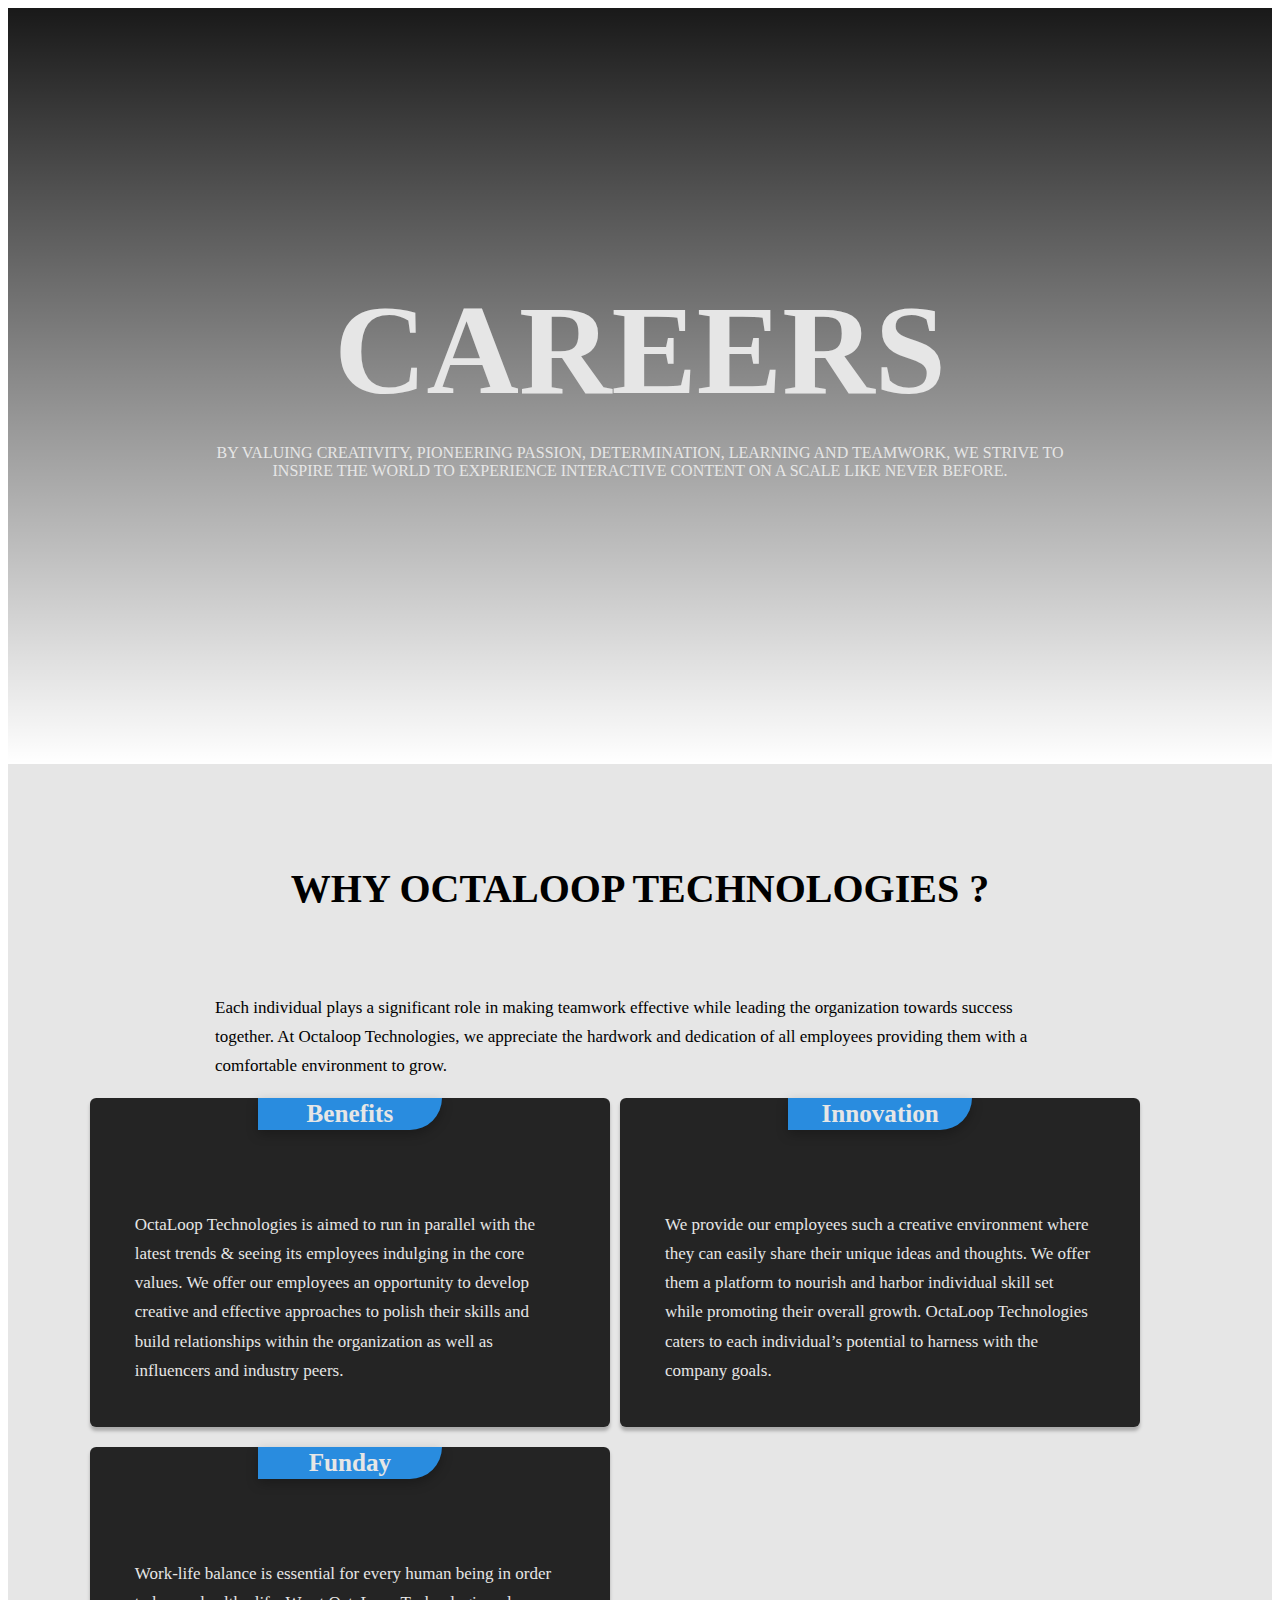
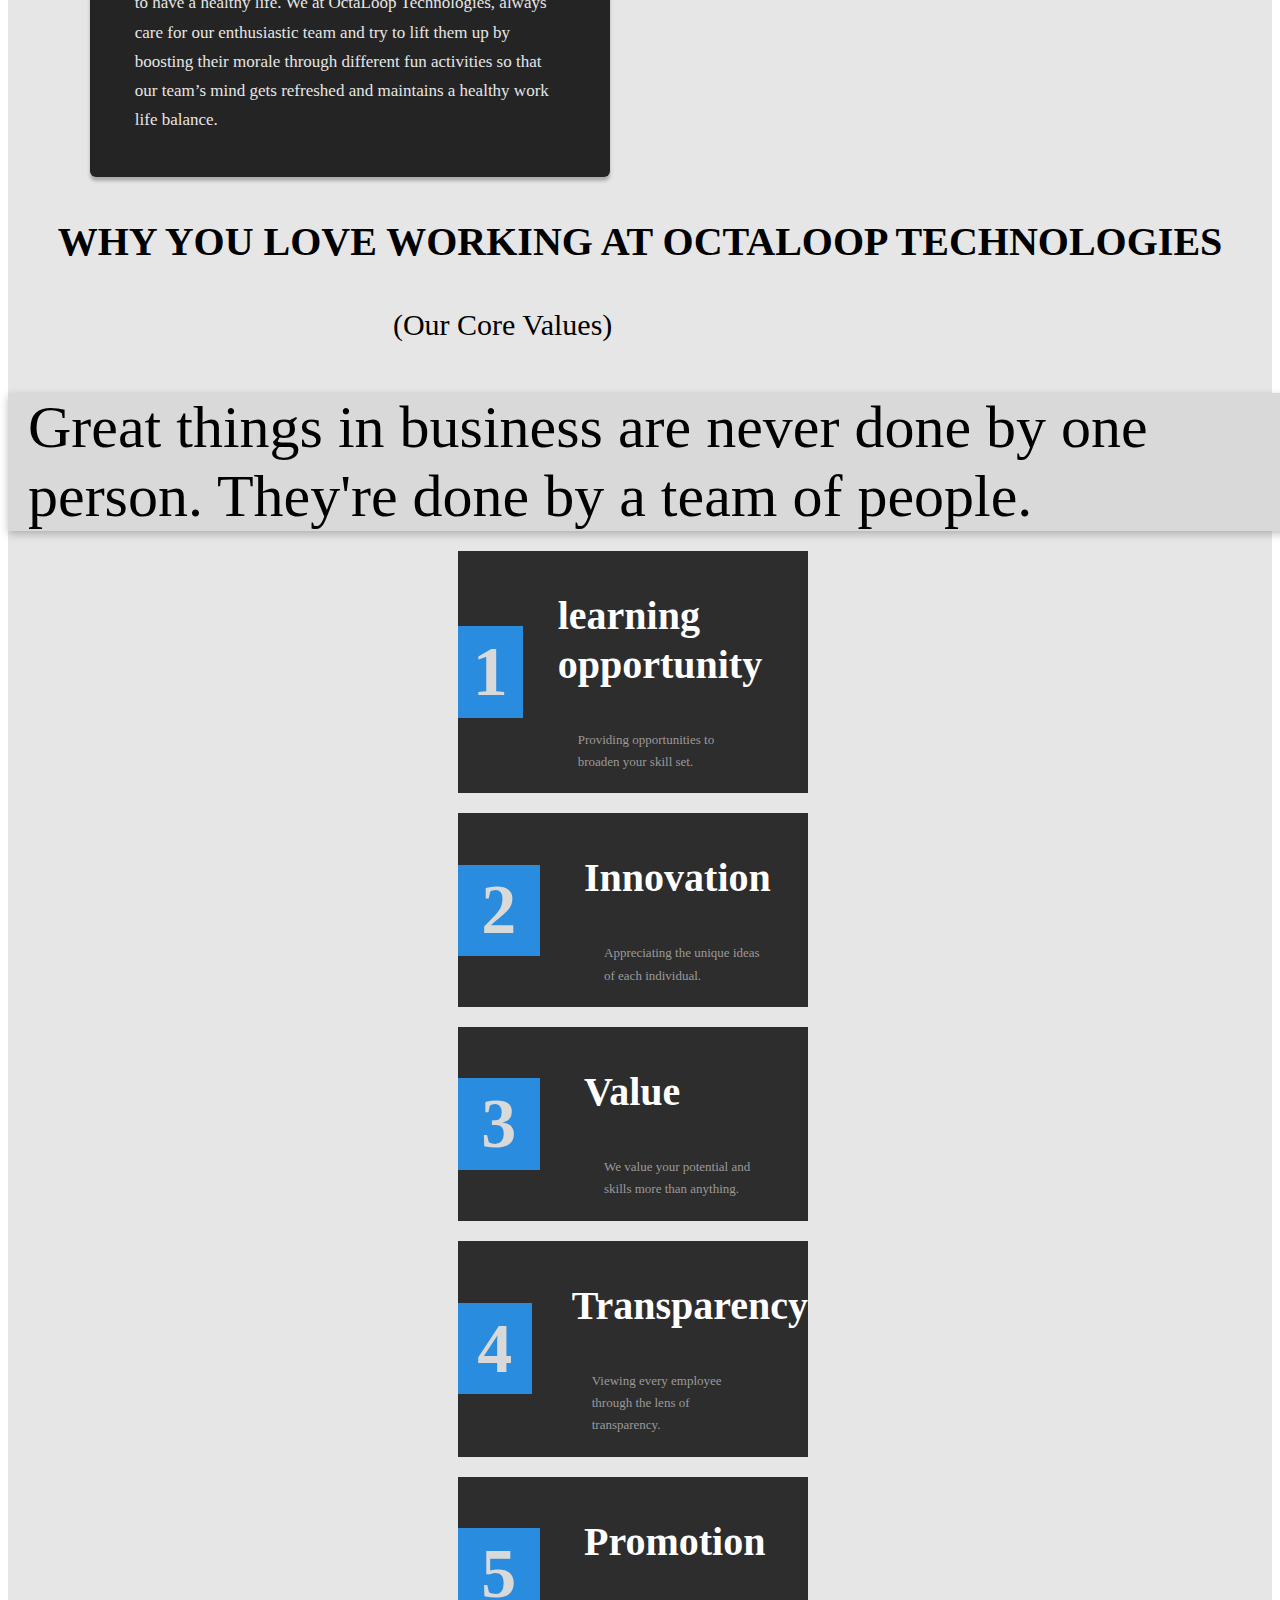
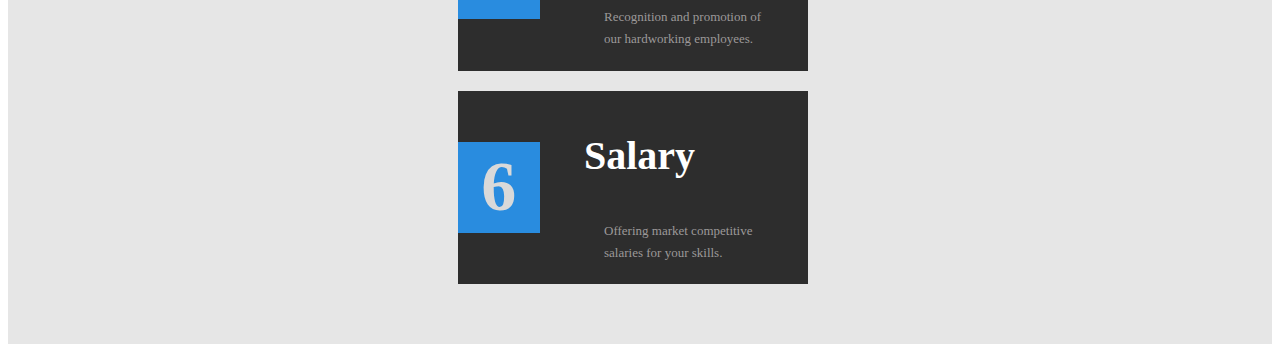
<file: carrer.html>
<!DOCTYPE html>
<html>
    <head>
        <title>Octaloop Technologies</title>
        <link rel="stylesheet" href="carrer.css">
    </head>
<body>
    <div class="Carrer">
        <div class="CareersHeader">Careers
            <p class="careersHeader">By valuing creativity, pioneering passion, determination, learning and teamwork, we strive to inspire the world to experience interactive content on a scale like never before.</p>
        </div>
        <div class="OctaMain centered">
            <div class="Octaheader centered ">
                <p>WHY OCTALOOP TECHNOLOGIES <span>?</span></p>
                <p>Each individual plays a significant role in making teamwork effective while leading the organization towards success together. At Octaloop Technologies, we appreciate the hardwork and dedication of all employees providing them with a comfortable environment to grow.</p>
            </div>
            <div class="cardContainer container">
                <div class="Octacard">
                    <div class="centered">Benefits</div>
                    <p>OctaLoop Technologies is aimed to run in parallel with the latest trends &amp; seeing its employees indulging in the core values. We offer our employees an opportunity to develop creative and effective approaches to polish their skills and build relationships within the organization as well as influencers and industry peers.</p>
                </div>
                <div class="Octacard">
                    <div class="centered">Innovation</div>
                    <p>We provide our employees such a creative  environment where they can easily share their unique ideas and thoughts. We offer them a platform to nourish and harbor individual skill set while promoting their overall growth. OctaLoop Technologies caters to each individual’s potential to harness  with the company goals. </p>
                </div>
                <div class="Octacard">
                    <div class="centered">Funday</div>
                <p>Work-life balance is essential for every human being in order to have a healthy life. We at OctaLoop Technologies, always care for our enthusiastic team and try to lift them up by boosting their morale through different fun activities so that our team’s mind gets refreshed and maintains a healthy work life balance.</p>
                </div>
            </div>
        <div class="OctaWork centered">
            <div class="octaWork">
                <p>WHY YOU LOVE WORKING AT OCTALOOP TECHNOLOGIES</p>
                <p>(Our Core Values)</p>
            </div>

        </div> 
            <div class="CareValues">
                <div class="firstCareValues">
                    Great things in business are never done by one person. They're done by a team of people.
                </div>
                <div class="secondCareValues">
                    <div class="Carevalue">
                        <div class="number centered">1</div>
                        <div class="CarevalueSpace"></div>
                        <div class="CarevalueContent">
                            <p> learning opportunity</p>
                            <p>Providing opportunities to broaden your skill set.</p>
                        </div>
                    </div>
                    <div class="Carevalue">
                        <div class="number centered">2</div>
                        <div class="CarevalueSpace"></div>
                        <div class="CarevalueContent">
                            <p>Innovation</p>
                            <p>Appreciating the unique ideas of each individual.</p>
                        </div>
                    </div>
                    <div class="Carevalue">
                        <div class="number centered">3</div>
                        <div class="CarevalueSpace"></div>
                        <div class="CarevalueContent">
                            <p>Value</p>
                            <p>We value your potential and skills more than anything.</p>
                        </div>
                    </div>
                    <div class="Carevalue cardflip">
                        <div class="number centered">4</div>
                        <div class="CarevalueSpace"></div>
                        <div class="CarevalueContent">
                            <p>Transparency</p>
                            <p>Viewing every employee through the lens of transparency.</p>
                        </div>
                    </div>
                    <div class="Carevalue cardflip">
                        <div class="number centered">5</div>
                        <div class="CarevalueSpace"></div>
                        <div class="CarevalueContent">
                            <p>Promotion</p>
                            <p>Recognition and promotion of our hardworking employees.</p>
                        </div>
                    </div>
                    <div class="Carevalue cardflip">
                        <div class="number centered">6</div>
                        <div class="CarevalueSpace"></div>
                        <div class="CarevalueContent">
                            <p>Salary</p>
                            <p>Offering market competitive salaries for your skills.</p>
                        </div>
                    </div>
                 </div>
                
            
            </div>
        

       
    </div>

</body>
</html>
</file>
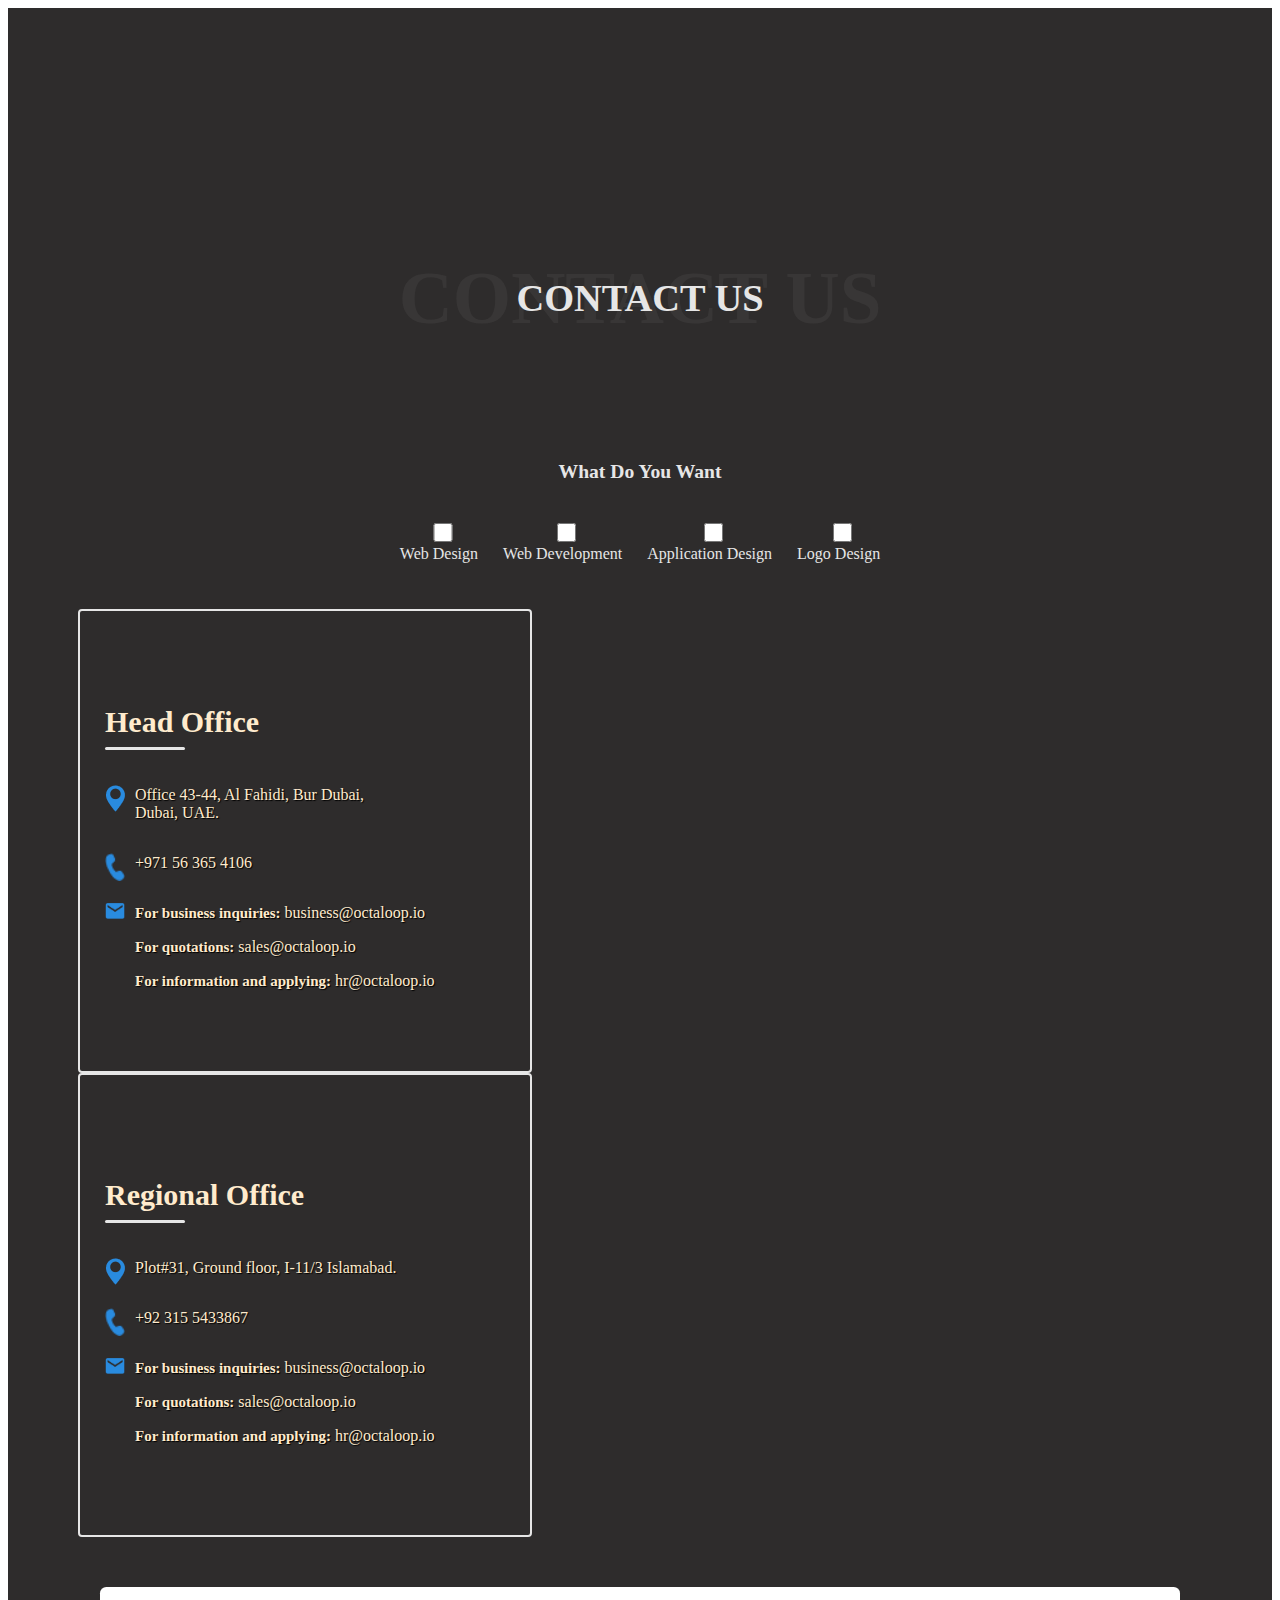
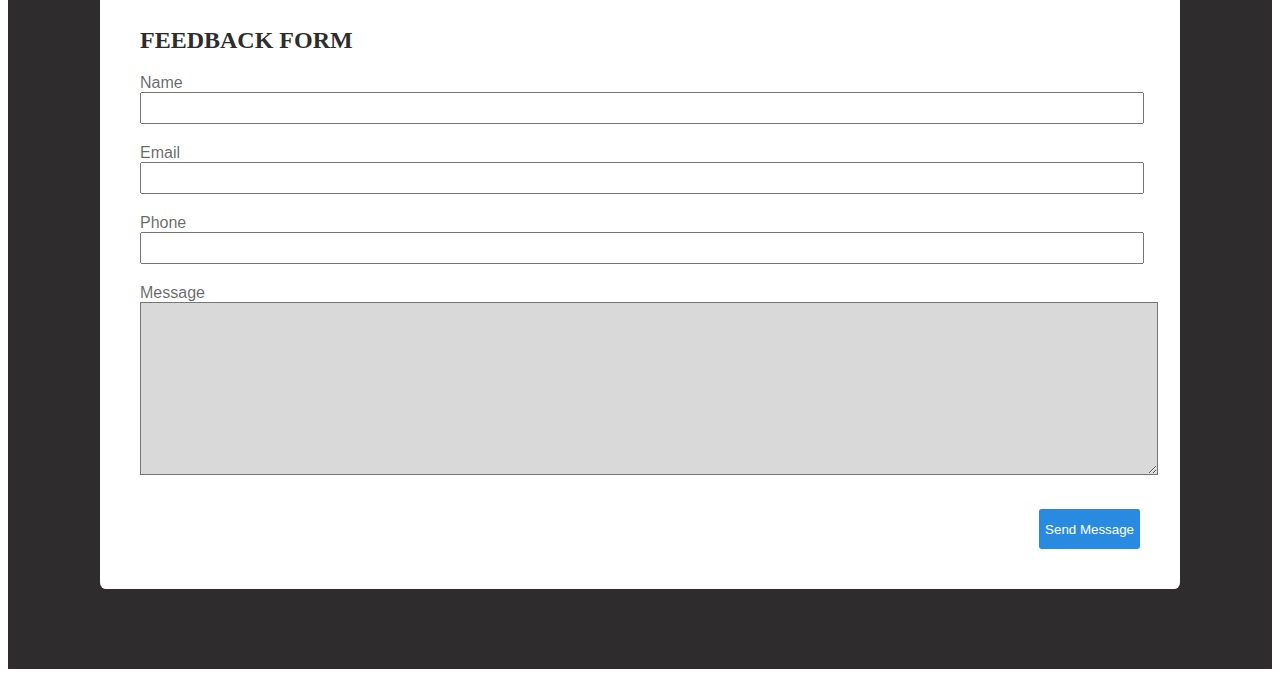
<file: contactUs.html>
<!DOCTYPE html>
<html>
    <head>
        <title>Octaloop Technologies</title>
        <link rel="stylesheet" href="contactUs.css">
    </head>
<body>
    <div class="contactUs">
        <h3 class="contactHead centered ">Contact Us<p>Contact Us</p></h3>
        <div class="contact-us-map">
            <div class="gridhead"><p>What Do You Want</p></div>
            <div class="offering">
                <p>
                   <label class="Checkbox">
                      <input class="chkboxes" type="checkbox">Web Design</label>
                </p>
                <p>
                    <label class="Checkbox">
                      <input class="chkboxes" type="checkbox">Web Development</label>
                </p>
                <p>
                    <label class="Checkbox">
                        <input class="chkboxes" type="checkbox">Application Design</label>
                </p>
                <p>
                    <label class="Checkbox"><input class="chkboxes" type="checkbox">Logo Design</label>
                </p>
            </div>
            <div class="addressSection">
                <div class="AddressBox">
                    <h3> Head Office </h3>
                  <div class="AddressLine"></div>
                   <div>
                       <img src="[data-uri]" alt="Location">
                       <p>Office 43-44, Al Fahidi, Bur Dubai, <br> Dubai, UAE.<br></p>
                   </div>
                   <div>
                       <img src="[data-uri]" alt="Phone">
                       <div>
                           <p>+971 56 365 4106</p>
                       </div>
                   </div>
                   <div>
                       <img src="[data-uri]" alt="Email">
                       <div class="Emails">
                           <p><strong>For business inquiries:</strong> business@octaloop.io</p>
                           <p><strong>For quotations:</strong> sales@octaloop.io</p>
                           <p><strong>For information and applying:</strong> hr@octaloop.io</p>
                       </div>
                   </div>
                </div>
             <div class="AddressBox">
                        <h3> Regional Office </h3>
                      <div class="AddressLine"></div>
                       <div>
                           <img src="[data-uri]" alt="Location">
                           <p>Plot#31, Ground floor, I-11/3 Islamabad. <br></p>
                       </div>
                       <div>
                           <img src="[data-uri]" alt="Phone">
                           <div>
                               <p>+92 315 5433867</p>
                           </div>
                       </div>
                       <div>
                           <img src="[data-uri]" alt="Email">
                           <div class="Emails">
                               <p><strong>For business inquiries:</strong> business@octaloop.io</p>
                               <p><strong>For quotations:</strong> sales@octaloop.io</p>
                               <p><strong>For information and applying:</strong> hr@octaloop.io</p>
                           </div>
                </div>
                    
            </div>
            <div class="GridForm">
                <div class="contactForm">
                    <p>FEEDBACK FORM</p>
                    <div class="FormControl">
                        <label class="MuiFormLabel-root  " data-shrink="false" for=":r0:" id=":r0:-label">Name</label>
                        <div class="InputBase">
                            <input aria-invalid="false" id=":r0:" type="text" maxlength="30" class="MuiInputBase-input MuiInput-input css-mnn31" value="">
                        </div>
                    </div>
                    <div class="FormControl">
                        <label class="MuiFormLabel-root " data-shrink="false" for=":r1:" id=":r1:-label">Email</label>
                    <div class="InputBase">
                        <input aria-invalid="false" id=":r1:" type="text" class="MuiInputBase-input MuiInput-input css-mnn31" value="">
                    </div>
                </div>
                <div class="FormControl">
                    <label class="MuiFormLabel-root " data-shrink="false" for=":r2:" id=":r2:-label">Phone</label>
                    <div class="InputBase">
                        <input aria-invalid="false" id=":r2:" type="text" maxlength="15" class="MuiInputBase-input MuiInput-input css-mnn31" value="">
                    </div>
                </div>
                <div class="FormControl">
                    <label class="MuiFormLabel-root" data-shrink="false" for="textarea" id="textarea-label">Message</label>
                    <div class="InputBase">
                        <textarea aria-invalid="false" id="textarea" class="MuiInputBase-input MuiInput-input MuiInputBase-inputMultiline css-10oer18" style="height: 161px;">
                        </textarea>
                        <textarea aria-hidden="true" class="MuiInputBase-input MuiInput-input MuiInputBase-inputMultiline css-10oer18" readonly="" tabindex="-1" style="visibility: hidden; position: absolute; overflow: hidden; height: 0px; top: 0px; left: 0px; transform: translateZ(0px); padding-top: 0px; padding-bottom: 0px; width: 670px;">
                        </textarea>
                    </div>
                </div>
                <button class="ButtonBase" tabindex="0" type="button">Send Message<span class="MuiTouchRipple-root css-w0pj6f">
    
                </span>
            </button>
        </div>
            </div>
         
    </div>
    
    </body>
    </html>
    
        </div>
</file>
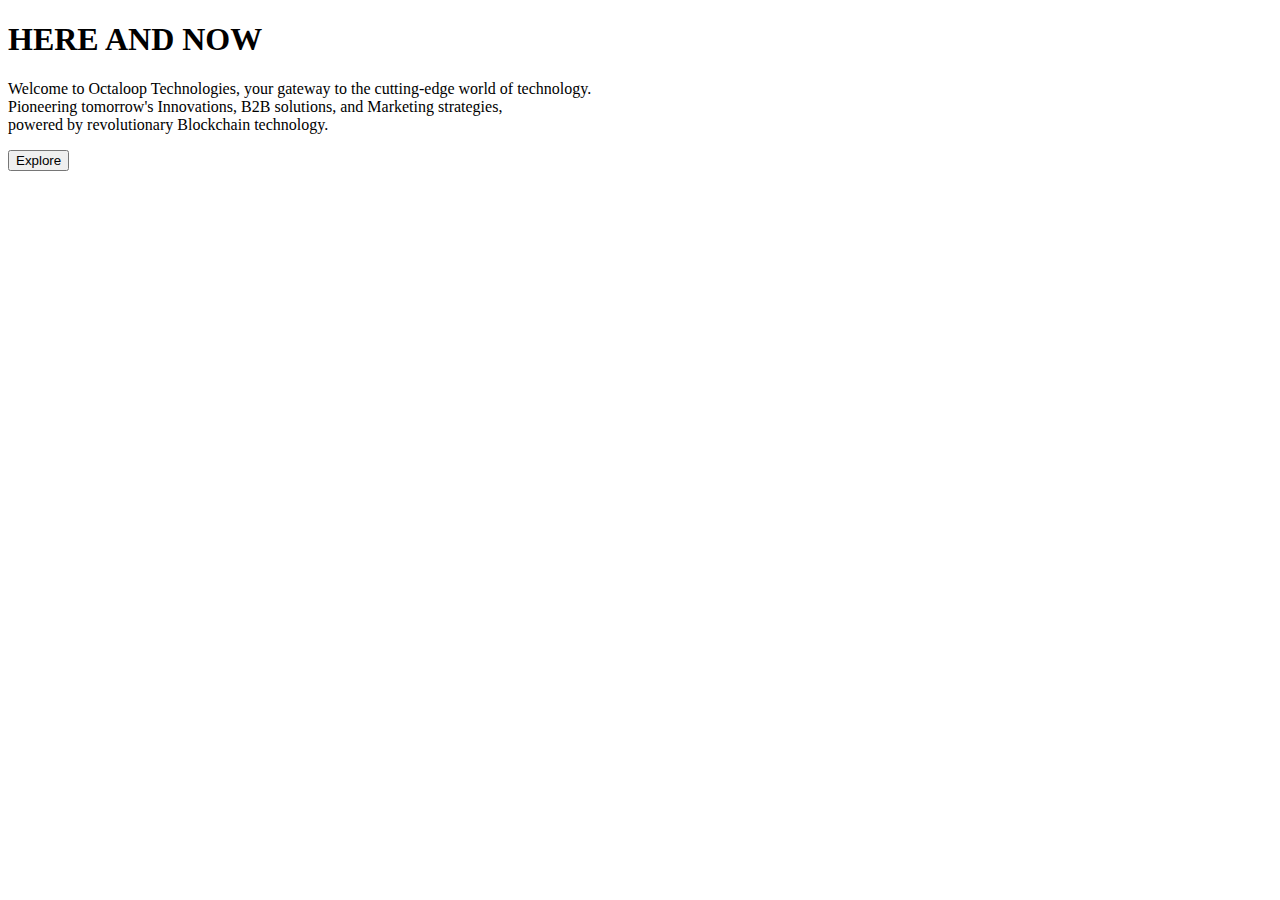
<file: home.html>
<!DOCTYPE html>
<html>
<head>
    <title>Octaloop Technologies</title>
    <link rel="stylesheet" href="style.css">
</head>
<body>
   <div class="content">
    <h1>HERE AND NOW</h1>
    <p>
        Welcome to Octaloop Technologies, your gateway to the cutting-edge world of technology. 
        <br class="desktop">
        Pioneering tomorrow's Innovations, B2B solutions, and Marketing strategies,
        <br class="desktop">
        powered by revolutionary Blockchain technology.
    </p>
    <button class="primary-btn">Explore</button>

   </div>
</body>
</html>
</file>
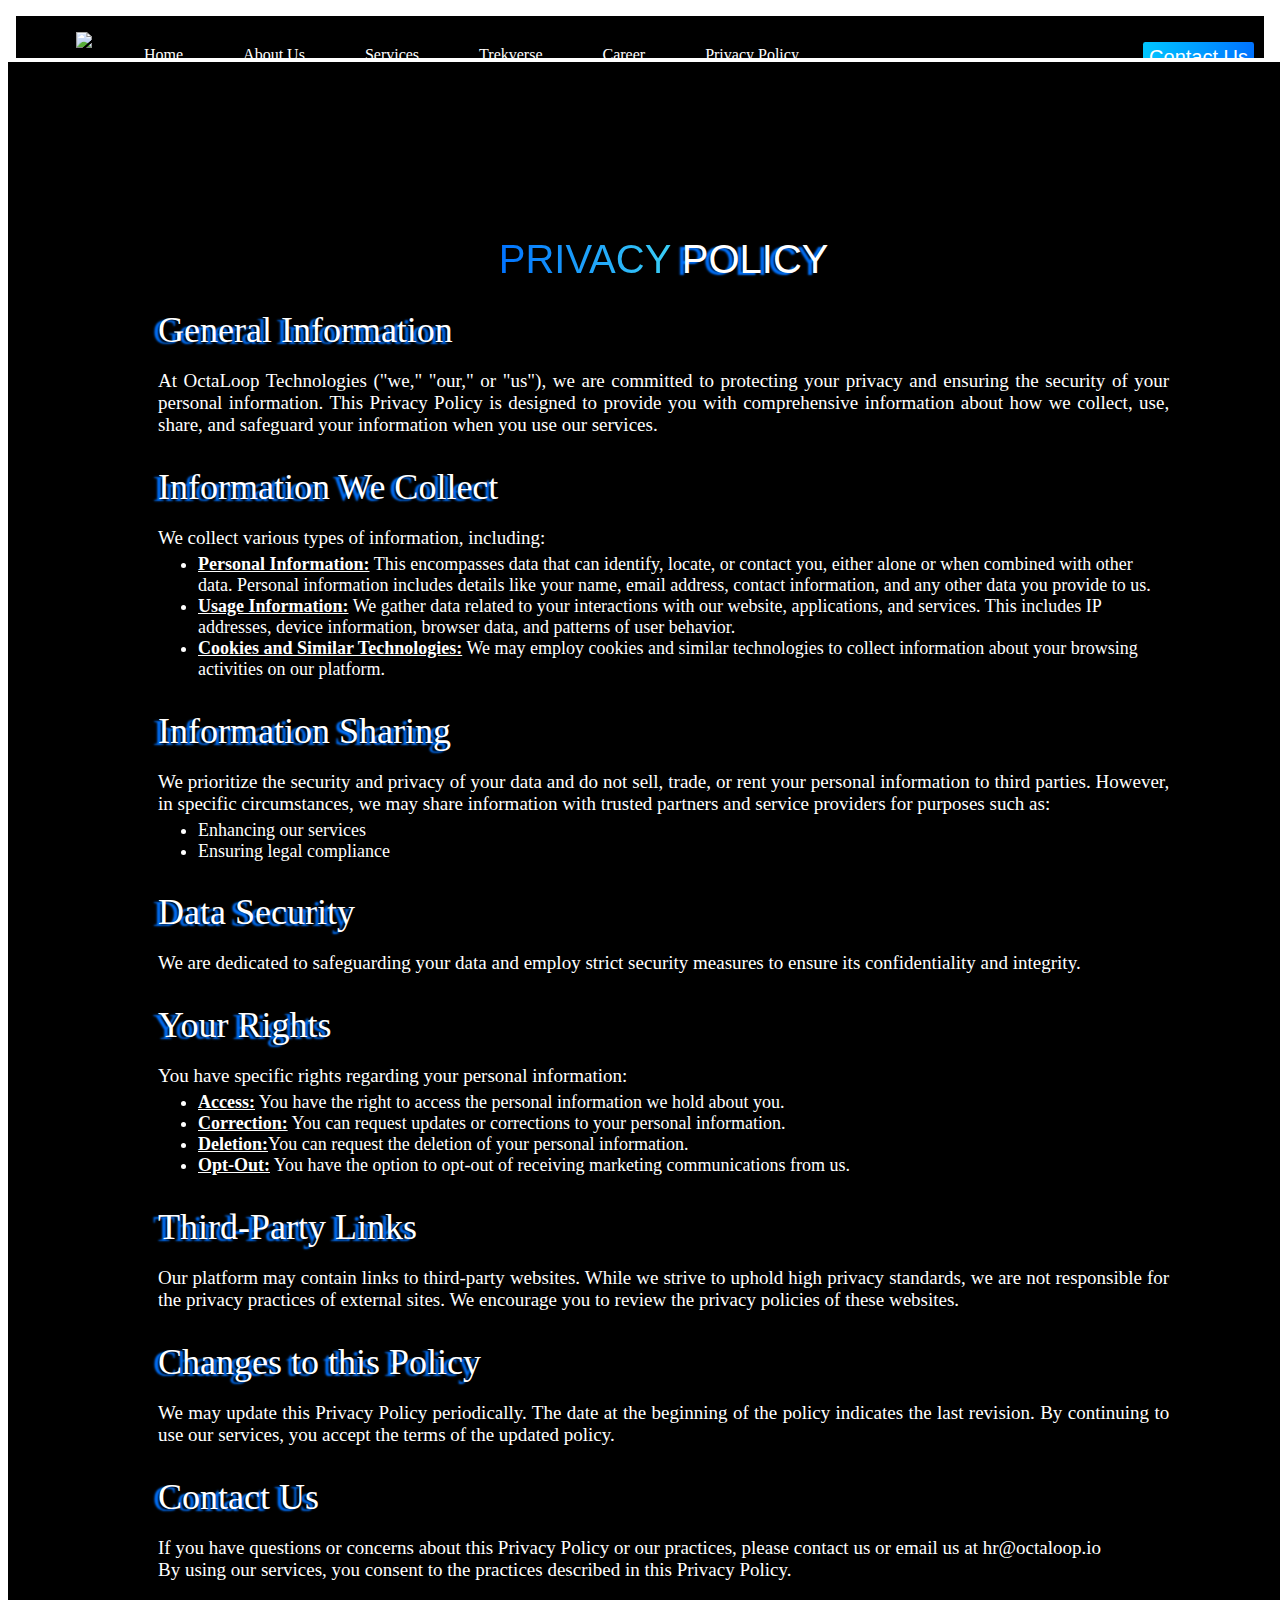
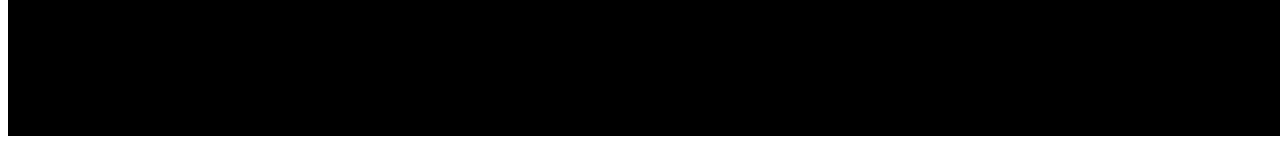
<file: privacy.html>
<!DOCTYPE html>
<html>
<head>
    <title>Octaloop Technologies</title>
    <link rel="stylesheet" href="privacy.css">
</head>
<body>
    <object type="text/html" data="navbar.html" width="100%" height="50px"></object>
    <div class="privacy">
        <h1 class="heading"><span>PRIVACY</span> POLICY</h1>
        <h2>General Information</h2>
        <p>At OctaLoop Technologies ("we," "our," or "us"), we are committed to protecting your privacy and ensuring the security of your personal information. This Privacy Policy is designed to provide you with comprehensive information about how we collect, use, share, and safeguard your information when you use our services.</p>
        <h2>Information We Collect</h2>
        <p>We collect various types of information, including:</p>
        <ul>
            <li><span>Personal Information:</span> This encompasses data that can identify, locate, or contact you, either alone or when combined with other data. Personal information includes details like your name, email address, contact information, and any other data you provide to us.</li>
            <li><span>Usage Information:</span> We gather data related to your interactions with our website, applications, and services. This includes IP addresses, device information, browser data, and patterns of user behavior.</li>
            <li><span>Cookies and Similar Technologies:</span> We may employ cookies and similar technologies to collect information about your browsing activities on our platform.</li>
        </ul>
        <h2>Information Sharing</h2>
        <p>We prioritize the security and privacy of your data and do not sell, trade, or rent your personal information to third parties. However, in specific circumstances, we may share information with trusted partners and service providers for purposes such as: </p>
        <ul>
            <li>Enhancing our services</li>
            <li>Ensuring legal compliance</li>
        </ul>
        <h2>Data Security</h2>
        <p>We are dedicated to safeguarding your data and employ strict security measures to ensure its confidentiality and integrity.</p>
        <h2>Your Rights</h2>
        <p>You have specific rights regarding your personal information:</p>
        <ul>
            <li><span>Access:</span> You have the right to access the personal information we hold about you.</li>
            <li><span>Correction:</span> You can request updates or corrections to your personal information.</li>
            <li><span>Deletion:</span>You can request the deletion of your personal information.</li>
            <li><span>Opt-Out:</span> You have the option to opt-out of receiving marketing communications from us.</li>
        </ul>
        <h2>Third-Party Links</h2>
        <p>Our platform may contain links to third-party websites. While we strive to uphold high privacy standards, we are not responsible for the privacy practices of external sites. We encourage you to review the privacy policies of these websites.</p>
        <h2>Changes to this Policy</h2>
        <p>We may update this Privacy Policy periodically. The date at the beginning of the policy indicates the last revision. By continuing to use our services, you accept the terms of the updated policy.</p>
        <h2>Contact Us</h2>
        <p>If you have questions or concerns about this Privacy Policy or our practices, please contact us or email us at hr@octaloop.io <br> By using our services, you consent to the practices described in this Privacy Policy.</p>
    </div>
    
</body>
</html>
</file>
<file: carrer.css>
.CareersHeader {
   
    align-items: center;
    justify-content: center;
    background: linear-gradient(180deg,rgba(0,0,0,.9),transparent),url(https://www.octaloop.io/static/media/careersheader.7057af67f1ff3efc3896.webp);
    background-position: 50%;
    background-size: cover;
    color: #e6e6e6;
    display: flex;
    flex-direction: column;
    font-family: Century Gothic;
    font-size: 8rem;
    font-size: clamp(5vw,10vw,8rem);
    font-weight: 700;
    min-height: 84vh;
    text-transform: uppercase;
    width: 100%;
}
.careersHeader {
   
    color: #e6e6e6;;
    font-size: clamp(.8rem,3vh,1rem);
    font-weight: 500;
    margin-top: 20px;
    max-width: 880px;
    text-align: center;
    
}
.OctaMain {
    background-color: #e6e6e6;;
    flex-direction: column;
    padding-block: 60px;
    font-family: Century Gothic;
}
.centered {
    flex-direction: column;
    align-items: center;
    display: flex;
    justify-content: center;
}
.OctaMain p:first-child {
    
    font-size: 40px;
    font-size: clamp(30px,4vw,40px);
    font-weight: 700;
    line-height: 49px;
}
.OctaMain p:last-child {
   
    font-size: 17.8216px;
    font-size: clamp(16px,3vw,17px);
    font-weight: 400;
    line-height: 172.25%;
    margin-top: 40px;
    max-width: 850px;
    padding: 0 20px;
}
.Octacard {
    align-items: center;
    background: #242424;
    border-radius: 6.10673px;
    box-shadow: 0 3.48956px 3.48956px rgba(0,0,0,.25);
    display: flex;
    flex-direction: column;
    height: 304.46px;
    justify-content: start;
    padding: 0 25px 25px;
    width: 470.22px;
    color: #e6e6e6;
}
.Octacard div {
    background: #298cdf;
    border-radius: 0 0 35.3318px 0;
    box-shadow: 0 4.36195px 12.2135px rgba(0,0,0,.26);
    font-family: Century Gothic;
    font-size: 25.1717px;
    font-weight: 600;
    height: 70.66px;
    margin-bottom: 40px;
    width: 184.07px;
}
.cardContainer {
    align-items: center;
    display: grid;
    grid-template-columns: repeat(2, 1fr); 
    grid-template-rows: auto auto; 
    column-gap: 10px;
    row-gap: 20px;
    margin-right: 50px;
    justify-content: center;
    
}
.octaWork {
    
    font-family: Century Gothic;
    text-align: center;
    
}
.octaWork p:last-child {
    font-size: 30px;
    font-weight: 400;
    height: 37px;
    line-height: 37px;
}
.firstCareValues {
    align-items: center;
    background: #d9d9d9;
    box-shadow: 0 3px 8px rgba(0,0,0,.24);
    color: #000;
    font-family: Karantina;
    font-size: 60px;
    font-weight: 400;
    height: auto;
     order: 1;
    padding-inline: 20px;
    width: 100%;
    margin-top: 20px;
}
.Carevalue {
    align-items: center;
    background-color: #2d2d2d;
    display: flex;
    flex-direction: row;
    font-family: Century Gothic;
    height: auto;
    width: clamp(350px,20vw,425px);
}
.number {
    background-color: #298cdf;
    color: #d9d9d9;
    font-family: Century Gothic;
    font-size: 70px;
    font-weight: 700;
    height: 91.26px;
    width: 92px;
}
.CarevalueContent {
    color: white;
    display: flex;
    flex-direction: column;
    justify-content: center;
}
.CarevalueContent p:last-child {
    color: #9c9999;
    font-size: 13px;
    font-weight: 400;
    margin: 0;
    width: 164px;
    margin-bottom: 20px;
    margin-right: 20px;
}
.CarevalueSpace {
    width: 50px;
}
.secondCareValues{
    align-items: center;
    justify-content: center;
    display: grid;
    grid-template-columns: repeat(1, 1fr); 
    grid-template-rows: auto auto; 
    row-gap: 20px;
    margin-left: 450px;
    margin-top: 20px;
 }
</file>
<file: contactUs.css>
.contactUs {
    -webkit-padding-before: 230px;
    background-color: rgb(46, 44, 44);
    padding-block-start: 230px;
}
.contactHead {
    color: #e6e6e6;
    font-family: Century Gothic;
    font-size: clamp(1.2rem,3vw,2.8rem);
    font-weight: 700;
    margin-bottom: 40px;
    position: relative;
    text-transform: uppercase;
    width: 100%;
    z-index: 2;
}
.centered {
    align-items: center;
    display: flex;
    justify-content: center;
}
.contactHead p:first-of-type {
    
    color: hsla(0,0%,100%,.05);
    font-size: clamp(1rem,10vw,75px);
    font-weight: 700;
    position: absolute;
    text-align: center;
    z-index: -1;
}
.gridhead {
    color: #e6e6e6;
    align-items: center;
    display: flex;
    justify-content: center;
    margin: 0 auto;
    font-size: 19.6124px;
    font-weight: 700;
    line-height: 24px;
    font-family: Montserrat Alternates;
}
.offering {
    color: #e6e6e6;
    
    justify-content: center;
    display: flex;
    
    gap: 25px;
    
}
.contact-us-map {
    background-image: url(https://www.octaloop.io/static/media/map.08e289e300ba227d82de.png);
    background-position: 50%;
    background-repeat: no-repeat;
    background-size: cover;
    padding: 80px 70px;
    
}
.addressSection {
    
    color: blanchedalmond;
    flex-wrap: wrap;
    gap: 20px;
    margin-top: 30px;
    
    min-height: 100px;
    width: 100%;
}
.AddressBox {
    
    border: 2px solid #e6e6e6;
    border-radius: 4px;
    flex-direction: column;
    flex-grow: 1;
    max-width: 450px;
    min-height: 380px;
    padding: 40px 25px;
    
    width: 400px;
    align-items: start;
    display: flex;
    justify-content: center;
}
.AddressLine {
    background: #e6e6e6;
    border-radius: 10px;
    height: 3px;
    margin-bottom: 20px;
    min-width: 80px;
}
.AddressBox h3 {
    font-size: 30px;
    font-weight: 600;
    margin-bottom: 8px;
}
.AddressBox p {
    text-shadow: 1px 1px 1px #000;
}
.AddressBox>div {
    display: flex;
}
.AddressBox img {
    -webkit-margin-end: 10px;
    height: fit-content;
    
    width: 20px;
    margin-top: 15px;
}
.AddressBox strong{
    font-size: 15px;
    font-weight: 600;
}
.contactForm {
    align-items: flex-start;
    background: #fff;
    border-radius: 6.26204px;
    display: flex;
    flex-direction: column;
    gap: 20px;
    margin: 0 auto;
    max-height: 680px;
    max-width: 1000px;
    padding: 40px;
    width: 100%;
    margin-top: 50px;
}
.contactForm p {
    color: #2d2d2d;
    font-size: 1.5rem;
    font-weight: 700;
    margin: 0;
}
.FormControl {
    color: rgba(0, 0, 0, 0.6);
    font-family: Roboto, Helvetica, Arial, sans-serif;
    text-overflow: ellipsis;
    transform-origin: left top;
    display: inline-flex;
    flex-direction: column;
    position: relative;
    vertical-align: top;
    width: 100%;
}
input {
    padding: 4px 0px 5px;
    box-sizing: content-box;
    height: 1.4375em;
    display: block;
    width: 100%;
    
}
.contactForm #textarea {
    background-color: #d9d9d9;
    padding-block: 5px; 

    padding-inline: 8px;
    width: 100%;
}
.contactForm button  {
   
    background: #298bdf;
    border: none;
    border-radius: 2.416px;
    margin-top: 10px;
    color: #fff;
    font-weight: 500;
    margin-left: auto;
    height: 40px;
}
</file>
<file: style.css>
.navbar {
    
    
  overflow: hidden;
   background-color: black;
  
}
.button  {
   
    background: linear-gradient(90deg,#00c6ff,#0072ff);
    border: none;
    border-radius: 2.416px;
    margin-top: 10px;
    color: #fff;
    font-weight: 500;
    float: right;
    height: 30px;
    margin-right: 10px;
    font-size: 20px;
}

.navbar li {
    float: left;
    margin-left: 20px;
}

.navbar li a {
    display: block;
    color: white;
    text-align: center;
    padding: 14px 20px;
    text-decoration: none;
}
</file>
<file: privacy.css>
.privacy {
    padding: 150px;
    background: #000;
    color: #fff;
    display: block;
    width: 80%;
    
  
}
.privacy .heading span {
    -webkit-text-fill-color: transparent;
    background: linear-gradient(90deg,#0072ff,#3acff6);
    background-clip: text;
    -webkit-background-clip: text;
    text-shadow: none;
}
.privacy .heading {
    
    font-family:Arial, Helvetica, sans-serif;
    font-size: 40px;
    margin-bottom: 30px;
    font-style: normal;
    font-weight: 400;
    line-height: 100%;
    
    text-align: center;
    text-shadow: -5px 2px 2px #0072ff;
}
.privacy h2 {
    color: #fff;
    font-family: Montserrat Alternates;
    font-size: 36px;
    font-style: normal;
    font-weight: 400;
    line-height: normal;
    margin-bottom: 10px;
    text-shadow: -5px 2px 2px #0072ff;
}
.privacy p {
    font-size: 18px;
    margin-bottom: 5px;
    font-family: Montserrat Alternates;
    font-size: 19px;
    font-style: normal;
    font-weight: 400;
    text-align: justify;
}
ul {
    margin-bottom: 1rem ;
    margin-top: 0;
}
 ul li {
    font-size: 18px;
}
li span {
    font-weight: 600;
    text-decoration: underline;
}
</file>
